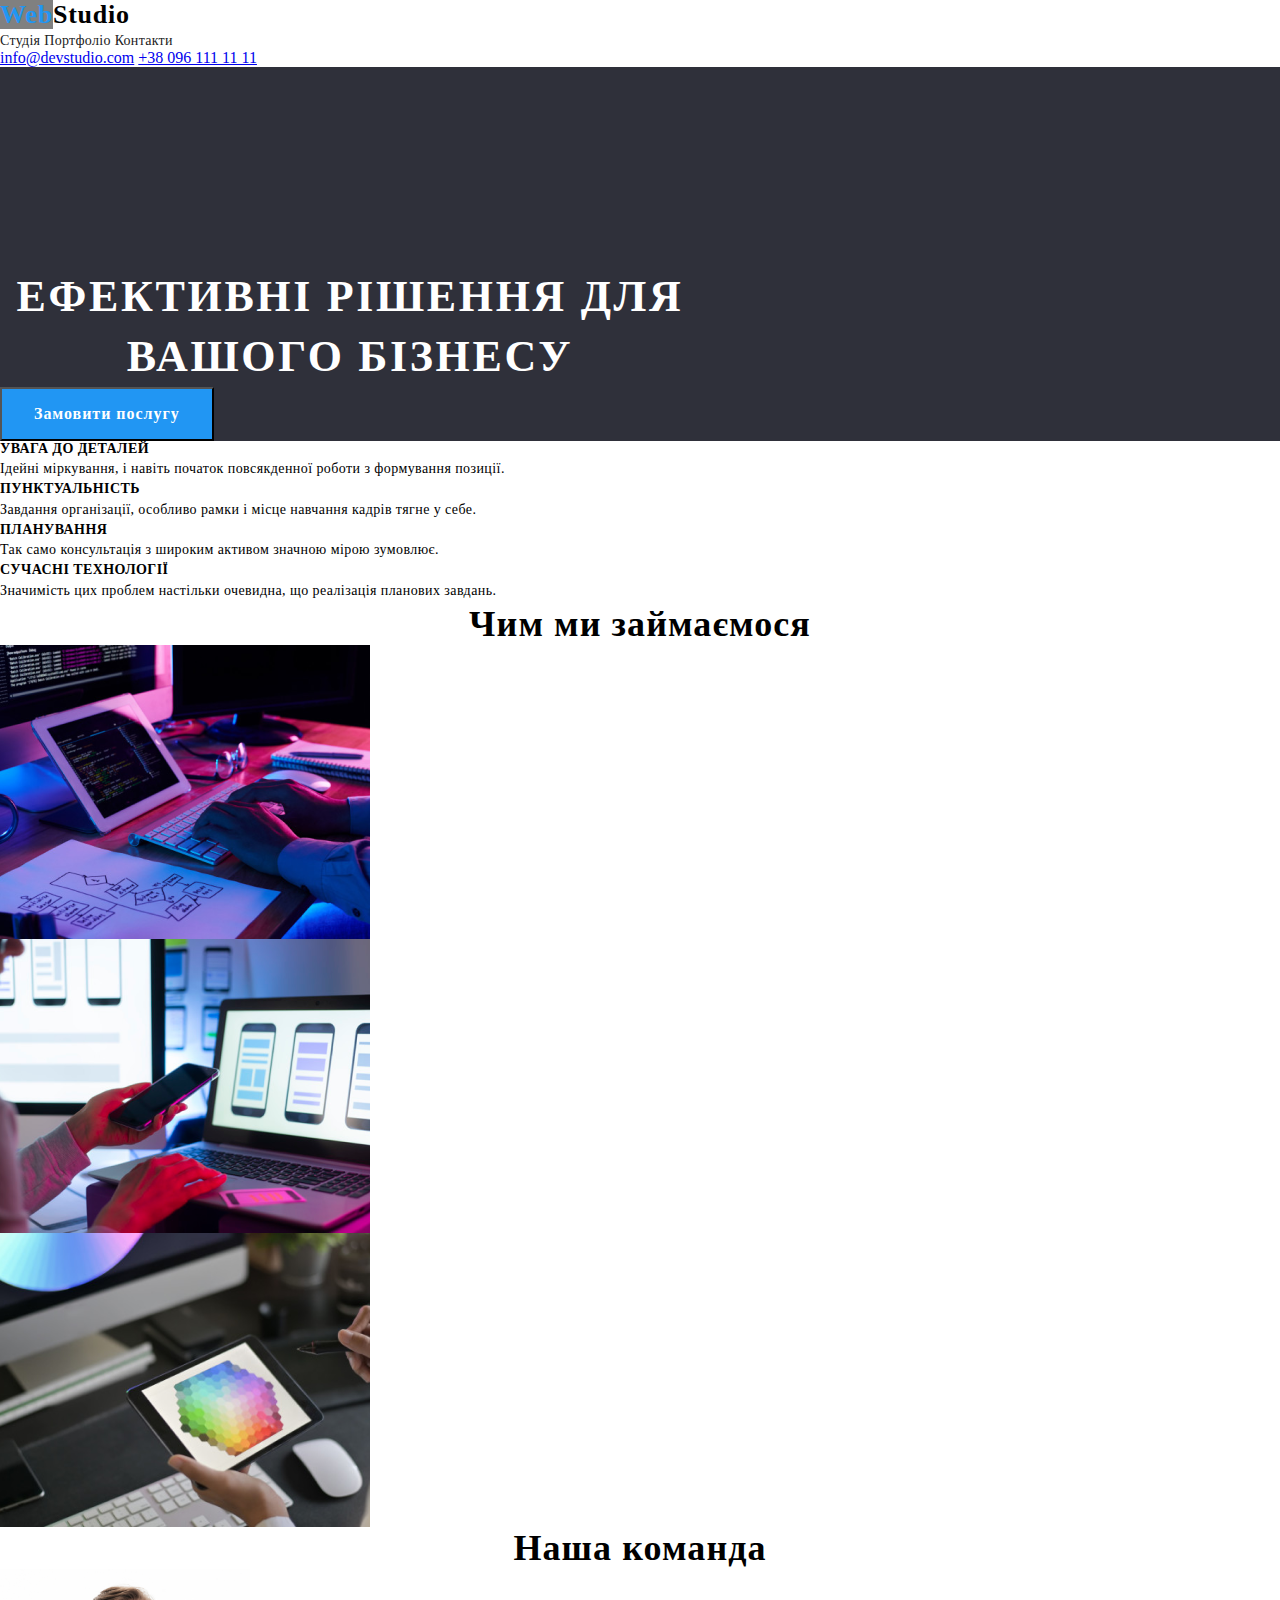
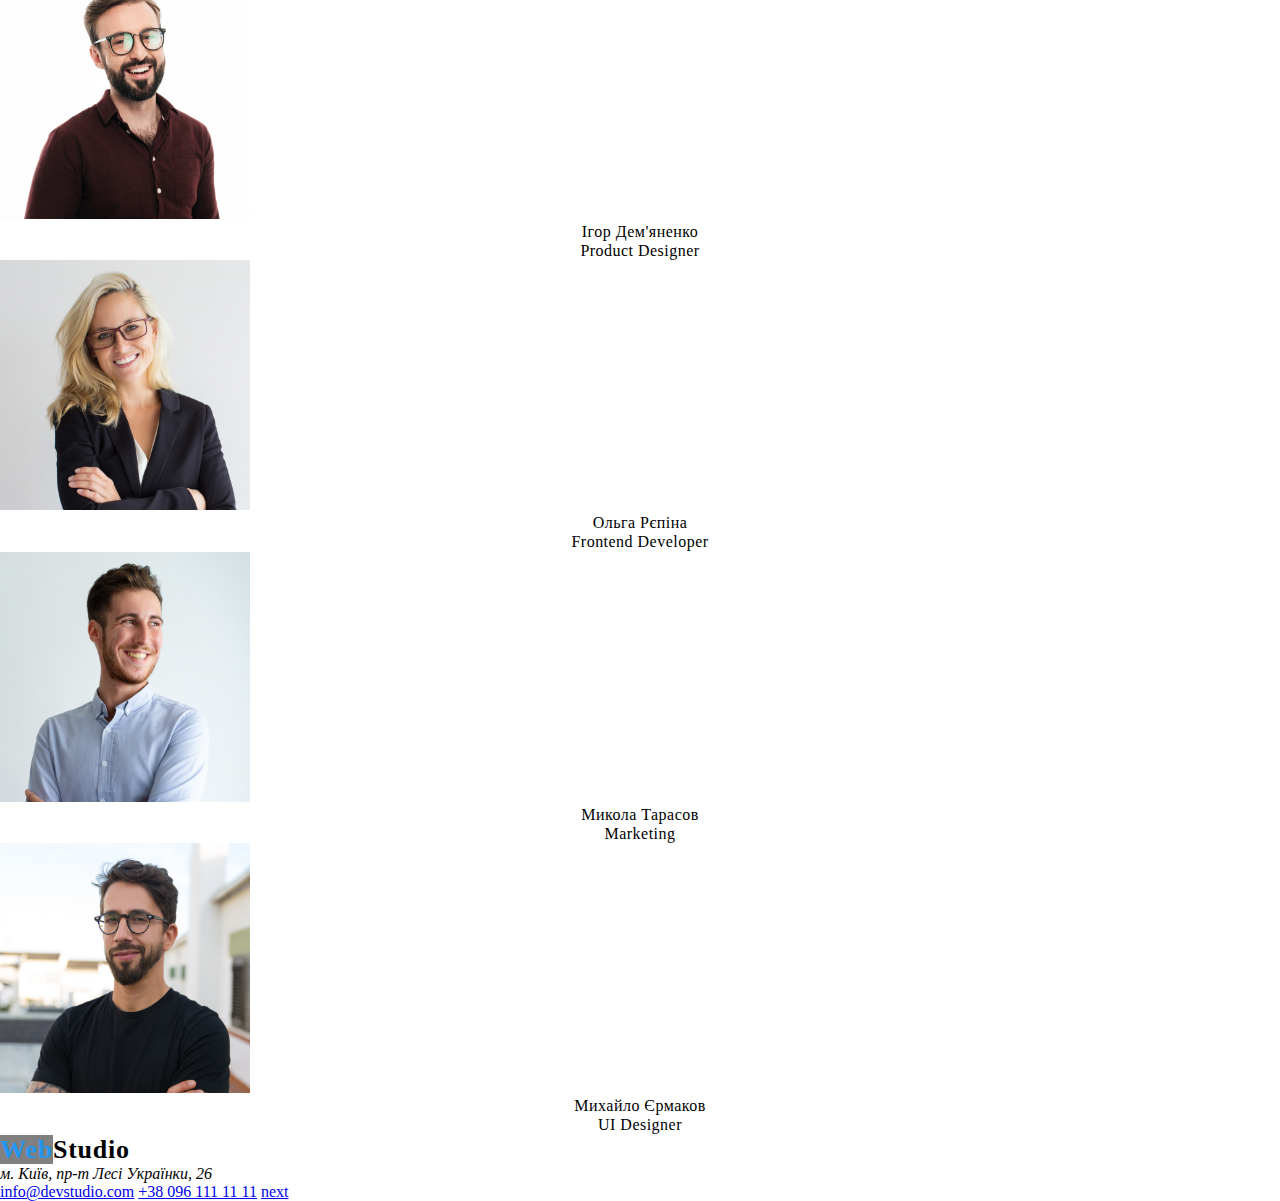
<file: index.html>
<!DOCTYPE html>
<html lang="en">
<head>
    <meta charset="UTF-8">
    <meta name="viewport" content="width=device-width, initial-scale=1.0">
    <link rel="stylesheet" href="styles.css">
    <title>Document</title>
</head>
<body>
    <header>
        <h2 class="header_container--logo"><span class="color">Web</span>Studio</h2>
        <div class="header_container">
            <nav class="header_container--nav">
                <a href="#">Студія</a>
                <a href="#">Портфоліо</a>
                <a href="#">Контакти</a>
            </nav>
        </div>
        <div class="header_contet">
            <a href="#">info@devstudio.com</a>
            <a href="#">+38 096 111 11 11</a>
        </div>
    </header>
    <main>
        <section class="flex">
            <h1 class="flex_title">Ефективні рішення для вашого бізнесу</h1>
            <button class="flex_button">Замовити послугу</button>
        </section>
        <section class="">
            <div>
                <h3 class="main_text">УВАГА ДО ДЕТАЛЕЙ</h3>
                <p class="main_text--p">Ідейні міркування, і навіть початок повсякденної роботи з формування позиції.</p>
            </div>
            <div>
                <h3 class="main_text">ПУНКТУАЛЬНІСТЬ</h3>
                <p class="main_text--p">Завдання організації, особливо рамки і місце навчання кадрів тягне у себе.</p>
            </div>
            <div>
                <h3 class="main_text">ПЛАНУВАННЯ</h3>
                <p class="main_text--p">Так само консультація з широким активом значною мірою зумовлює.</p>
            </div>
            <div>
                <h3 class="main_text">СУЧАСНІ ТЕХНОЛОГІЇ</h3>
                <p class="main_text--p">Значимість цих проблем настільки очевидна, що реалізація планових завдань.</p>
            </div>
        </section>
        <section>
                <h2 class="main_text--work">Чим ми займаємося</h2>
               <div class="photo1">
                    <img src="./img/img.png" alt="p1">
                </div>
                <div class="photo2">
                    <img src="./img/img (1).png" alt="p2">
                </div>
                <div class="photo3">
                    <img src="./img/img (2).png" alt="p3">
                </div>           
        </section>
        <section>
            <h2 class="main_team--txt">Наша команда</h2>
            <div>
                <img src="./img/img (3).png" width="250px" height="250px">
                <p class="team_txt">Ігор Дем'яненко</p>
                <p class="team_txt--p">Product Designer</p>
            </div>
            <div>
                <img src="./img/img.jpg" width="250px" height="250px">
                <p class="team_txt">Ольга Рєпіна</p>
                <p class="team_txt--p">Frontend Developer</p>
            </div>
            <div>
                <img src="./img/img (1).jpg" width="250px" height="250px">
                <p class="team_txt">Микола Тарасов</p>
                <p class="team_txt--p">Marketing</p>
            </div>
            <div>
                <img src="./img/img (2).jpg" width="250px" height="250px">
                <p class="team_txt">Михайло Єрмаков</p>
                <p class="team_txt--p">UI Designer</p>
            </div>
        </section>
    </main>
    <footer class="footer_end">
        <h2 class="header_container--logo"><span class="color">Web</span>Studio</h2>
        <address>м. Київ, пр-т Лесі Українки, 26</address>
        <a href="#">info@devstudio.com</a>
        <a href="#">+38 096 111 11 11</a>
        <a href="./second.html">next</a>
    </footer>
</body>
</html>
</file>
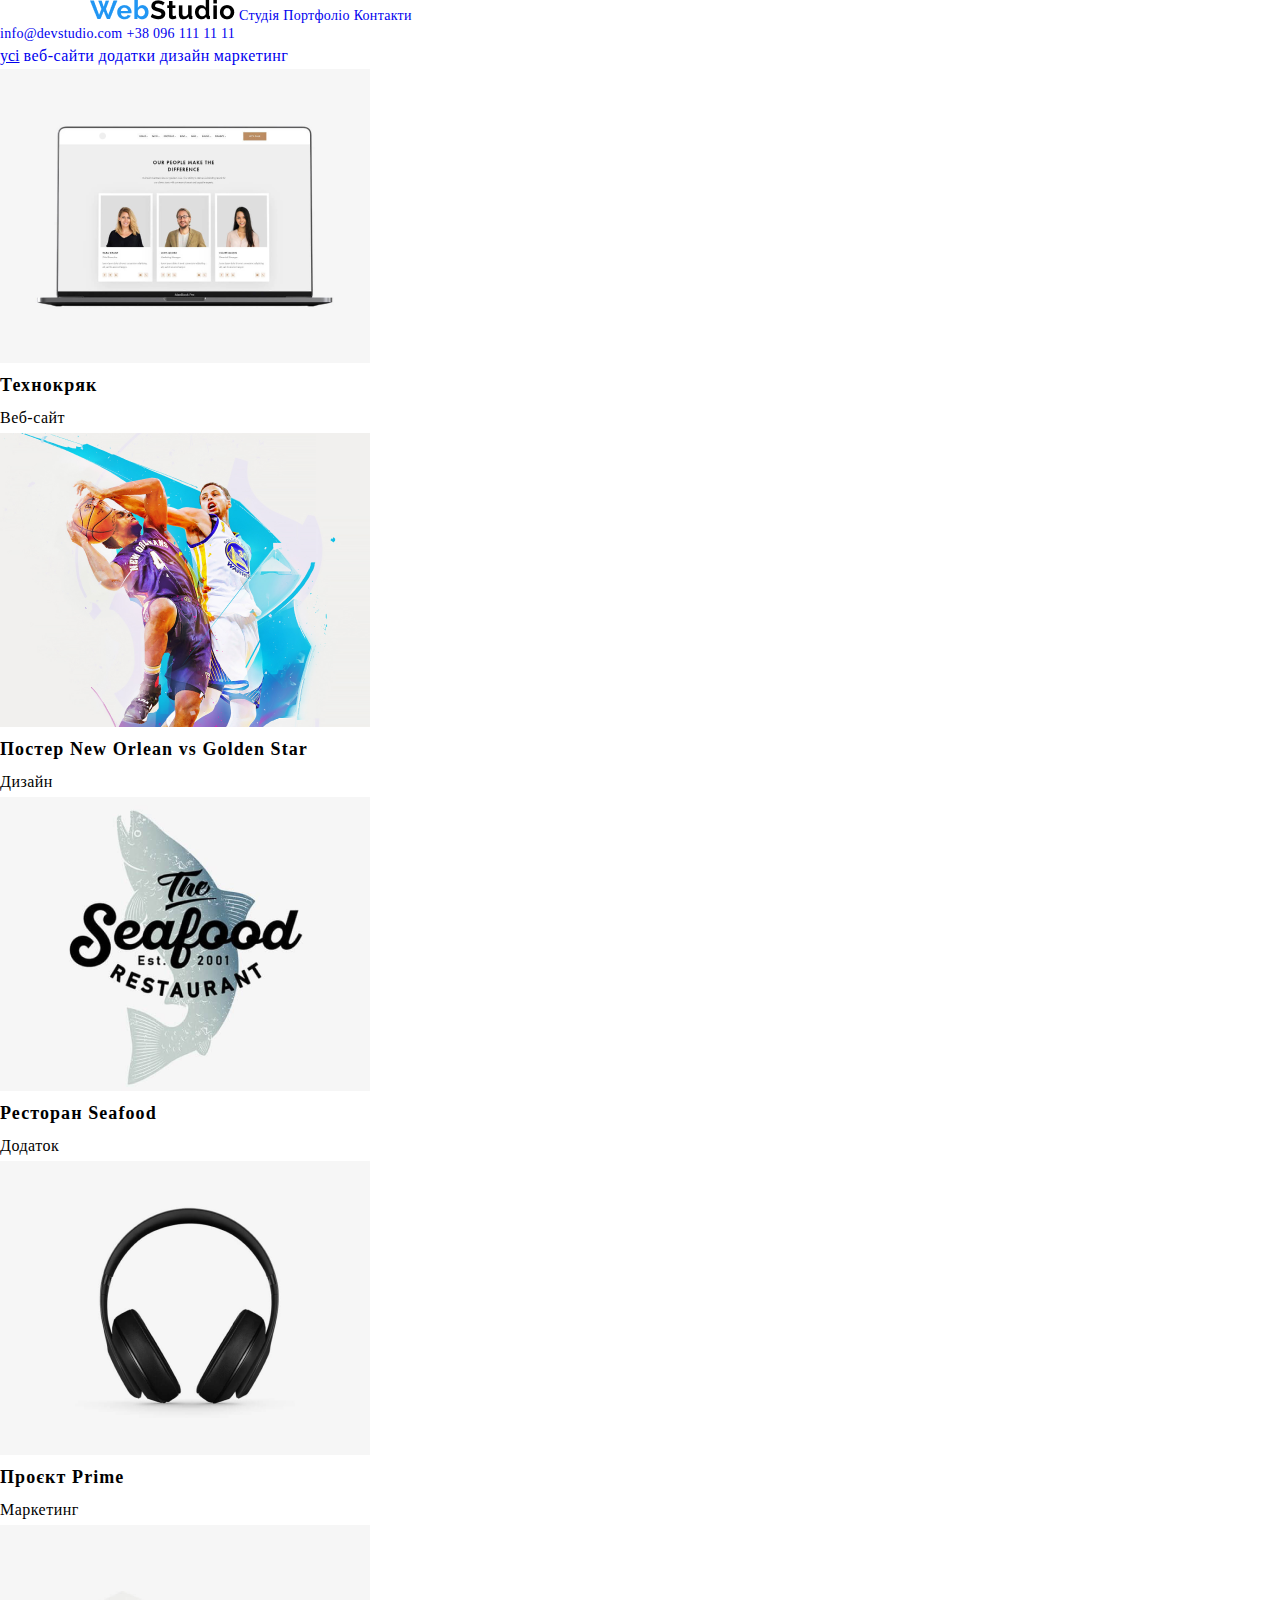
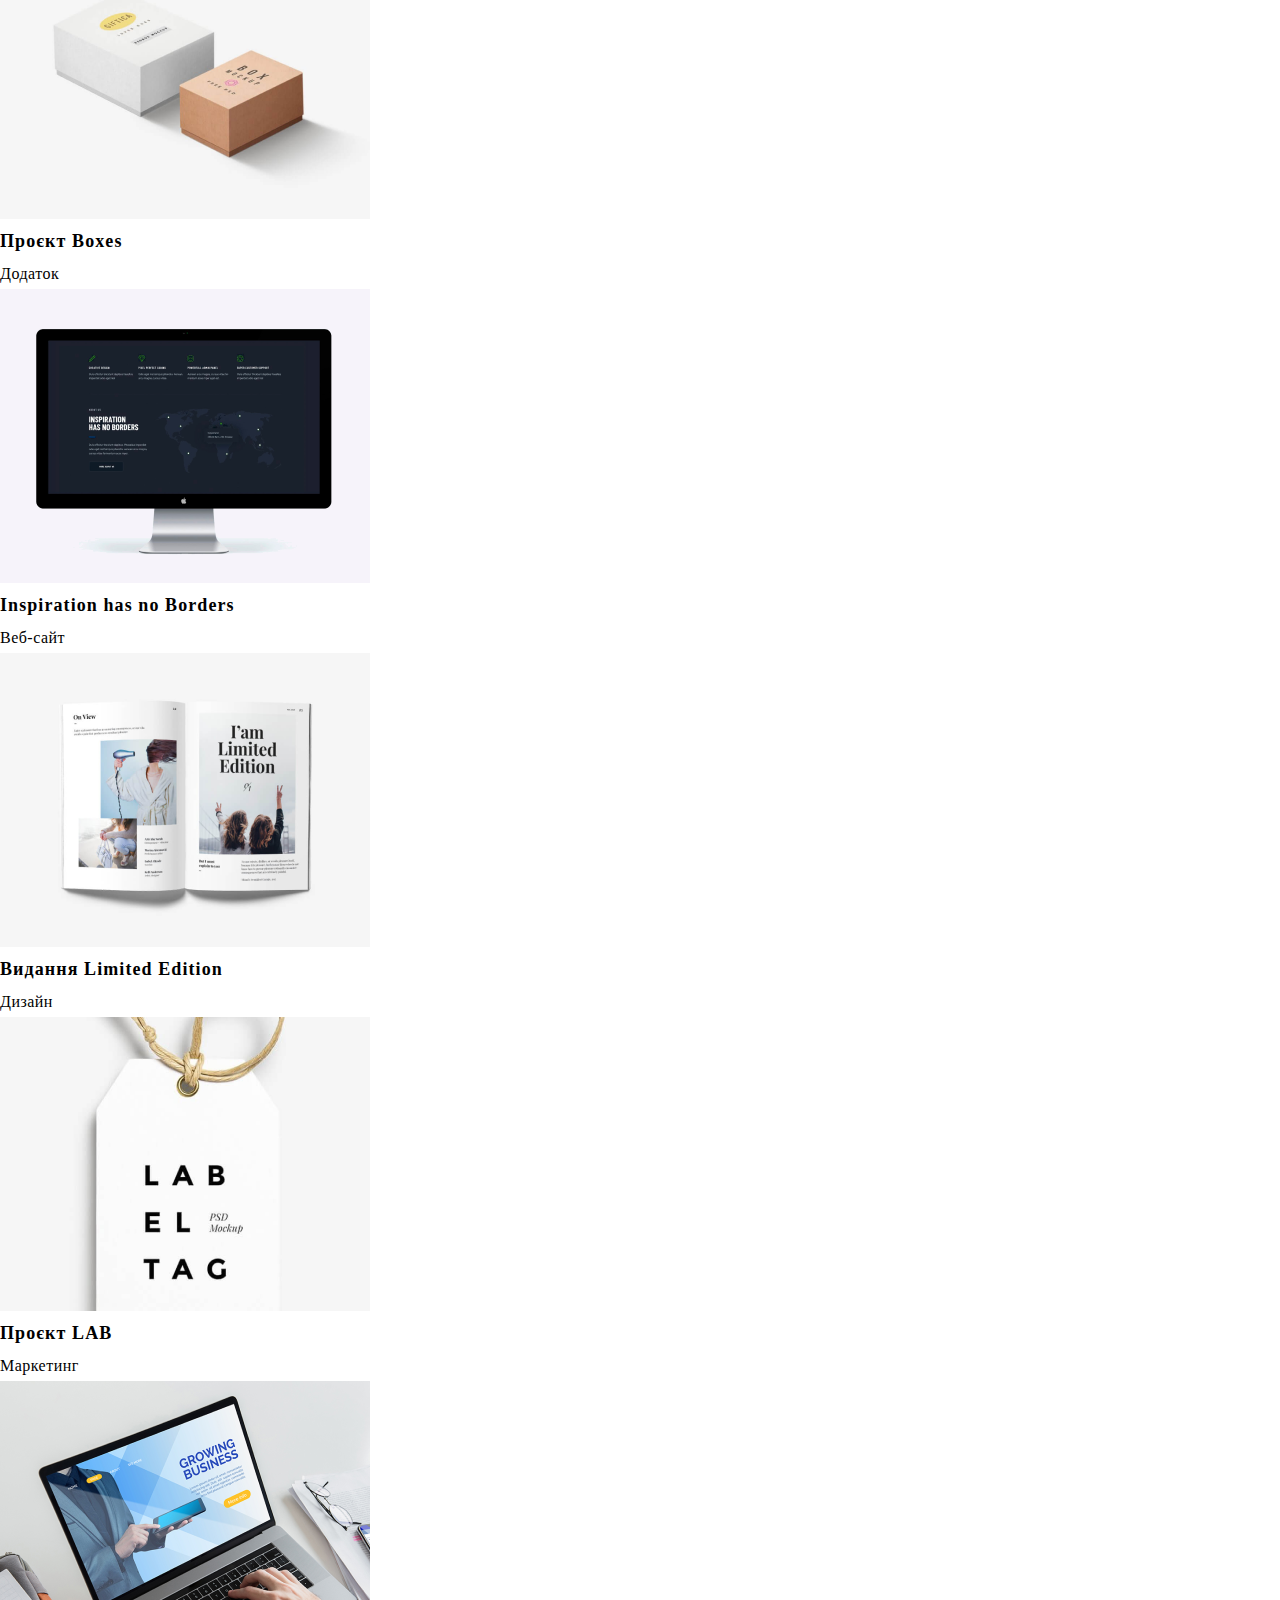
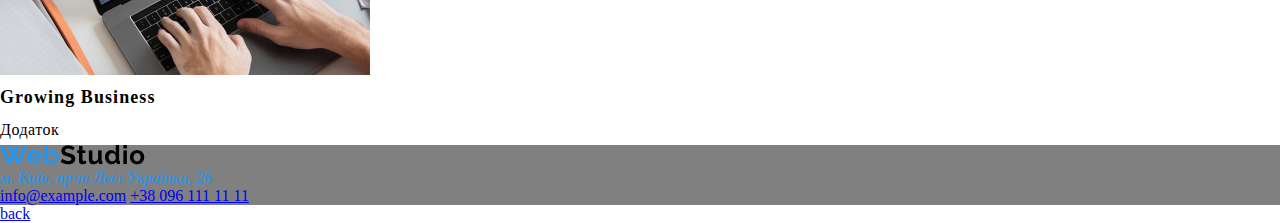
<file: second.html>
<!DOCTYPE html>
<html lang="en">
<head>
    <meta charset="UTF-8">
    <meta name="viewport" content="width=device-width, initial-scale=1.0">
    <link rel="stylesheet" href="styles.css">
    <title>page-2</title>
</head>
<body>
    <header>
        <div class="header">
            <img src="./img/WebStudio.png" alt="">
            <a class="header_link1" href="#">Студія</a>
            <a class="header_link2" href="#">Портфоліо</a>
            <a class="header_link1" href="#">Контакти</a>
        </div>
        <div>
            <a class="header_links" href="#">info@devstudio.com</a>
            <a class="header_links2" href="#">+38 096 111 11 11</a>
        </div>
    </header>
    <main>
        <section class="colum">
            <div>
            <div>
                <a class="colum_link1" href="#">усі</a>
                <a class="column_link2" href="#">веб-сайти</a>
                <a class="column_link2" href="#">додатки</a>
                <a class="column_link2" href="#">дизайн</a>
                <a class="column_link2" href="#">маркетинг</a>
            </div>
            <div>
                <img src="./img/img (4).png" alt="p9">
                <h3 class="column_title">Технокряк</h3>
                <p class="column_text">Веб-сайт</p>
            </div>
            <div>
                <img src="./img/img (6).png" alt="p8">
                <h3 class="column_title">Постер New Orlean vs Golden Star</h3>
                <p class="column_text">Дизайн</p>
            </div>
            <div>
                <img src="./img/img (5).png" alt="p7">
                <h3 class="column_title">Ресторан Seafood</h3>
                <p class="column_text">Додаток</p>
            </div>
            <div>
                <img src="./img/img (7).png" alt="p6">
                <h3 class="column_title">Проєкт Prime</h3>
                <p class="column_text">Маркетинг</p>
            </div>
            <div>
                <img src="./img/img (8).png" alt="p5">
                <h3 class="column_title">Проєкт Boxes</h3>
                <p class="column_text">Додаток</p>
            </div>
            <div>
                <img src="./img/img (12).png" alt="p4">
                <h3 class="column_title">Inspiration has no Borders</h3>
                <p class="column_text">Веб-сайт</p>
            </div>
            <div>
                <img src="./img/img (9).png" alt="p3">
                <h3 class="column_title">Видання Limited Edition</h3>
                <p class="column_text">Дизайн</p>
            </div>
            <div>
                <img src="./img/img (10).png" alt="p2">
                <h3 class="column_title">Проєкт LAB</h3>
                <p class="column_text">Маркетинг</p>
            </div>
            <div>
                <img src="./img/img (11).png" alt="p1">
                <h3 class="column_title">Growing Business</h3>
                <p class="column_text">Додаток</p>
            </div>
        </div>
        </section>
    </main>
    <footer>
        <div class="color">
            <img src="./img/WebStudio.png" alt="1">
            <address>м. Київ, пр-т Лесі Українки, 26</address>
            <a href="#">info@example.com</a>
            <a href="#">+38 096 111 11 11</a>
        </div>
        <a href="./index.html">back</a>
    </footer>
</body>
</html>
</file>
<file: styles.css>
*{
    margin: 0;
    padding: 0;
    box-sizing: border-box;
}

@import url('https://fonts.googleapis.com/css2?family=Roboto:ital,wght@0,100;0,300;0,400;0,500;0,700;0,900;1,100;1,300;1,400;1,500;1,700;1,900&display=swap');

.header {
    width: 100%;
    max-width: 1100px;
    margin: 0 auto;
}

.header_container--logo {
    font-family: Raleway;
    font-size: 26px;
    font-weight: 700;
    line-height: 30.52px;
    letter-spacing: 0.03em;
    text-align: left;
    text-underline-position: from-font;
    text-decoration-skip-ink: none;  
}

.color{
   color: #2196f3; 
}

.header_container--nav a {
    font-family: Roboto;
    font-size: 14px;
    font-weight: 500;
    line-height: 16.41px;
    letter-spacing: 0.02em;
    text-align: left;
    text-underline-position: from-font;
    text-decoration-skip-ink: none;
    text-decoration: none;
    color: #212121;
}

.header_container--nav a:hover {
    color: #2196F3;
}

.header_content a {
    font-family: Roboto;
    font-size: 14px;
    font-weight: 500;
    line-height: 16.41px;
    letter-spacing: 0.02em;
    text-align: left;
    text-underline-position: from-font;
    text-decoration-skip-ink: none;
    text-decoration: none;
    color: #757575;
}

.header_content a:hover {
    color: #2196F3;
}

.flex {
    background-color: #2F303A;
}

.flex_title {
    font-family: Roboto;
    font-size: 44px;
    font-weight: 900;
    line-height: 60px;
    letter-spacing: 0.06em;
    text-align: center;
    text-underline-position: from-font;
    text-decoration-skip-ink: none;
    color: #FFFFFF;
    text-transform: uppercase;
    width: 700px;
    padding-top: 200px;
}

    .flex_button{
        background-color: #2196F3;
        color: #FFFFFF;
        font-family: Roboto;
        font-size: 16px;
        font-weight: 700;
        line-height: 30px;
        letter-spacing: 0.06em;
        text-align: center;
        text-underline-position: from-font;
        text-decoration-skip-ink: none;
        padding: 10px 32px;
        cursor: pointer;
    }

    .main_text {
    font-family: Roboto;
    font-size: 14px;
    font-weight: 700;
    line-height: 16.41px;
    letter-spacing: 0.03em;
    text-align: left;
    text-underline-position: from-font;
    text-decoration-skip-ink: none;

    }

    .main_text--p{
    font-family: Roboto;
    font-size: 14px;
    font-weight: 400;
    line-height: 24px;
    letter-spacing: 0.03em;
    text-align: left;
    text-underline-position: from-font;
    text-decoration-skip-ink: none;

    }
    .main_text--work{
    font-family: Roboto;
    font-size: 36px;
    font-weight: 700;
    line-height: 42.19px;
    letter-spacing: 0.03em;
    text-align: center;
    text-underline-position: from-font;
    text-decoration-skip-ink: none;

    }

    .photo1{
    width: 370px;
    height: 294px;
    top: 1058px;
    left: 215px;
    gap: 0px;
    opacity: 0px;
    }

    .photo2{
    width: 370px;
    height: 294px;
    top: 1058px;
    left: 615px;
    gap: 0px;
    opacity: 0px;
    }

    .photo3{
    width: 370px;
    height: 294px;
    top: 1058px;
    left: 1015px;
    gap: 0px;
    opacity: 0px;
    }

    .main_team--txt{
    font-family: Roboto;
    font-size: 36px;
    font-weight: 700;
    line-height: 42.19px;
    letter-spacing: 0.03em;
    text-align: center;
    text-underline-position: from-font;
    text-decoration-skip-ink: none;
    }

    .team_txt{
    font-family: Roboto;
    font-size: 16px;
    font-weight: 500;
    line-height: 18.75px;
    letter-spacing: 0.03em;
    text-align: center;
    text-underline-position: from-font;
    text-decoration-skip-ink: none;
    }

    .team_txt--p{
    font-family: Roboto;
    font-size: 16px;
    font-weight: 400;
    line-height: 18.75px;
    letter-spacing: 0.03em;
    text-align: center;
    text-underline-position: from-font;
    text-decoration-skip-ink: none;
    }

    @import url('https://fonts.googleapis.com/css2?family=Roboto:ital,wght@0,100;0,300;0,400;0,500;0,700;0,900;1,100;1,300;1,400;1,500;1,700;1,900&display=swap');

.colum {
    display: flex;
    grid-template-columns: 1fr 1fr 1fr;
    grid-template-rows: 1fr 1fr 1fr;
}
.color {
    background-color: grey;
}
.column_title{
    font-family: Roboto;
    font-size: 18px;
    font-weight: 700;
    line-height: 36px;
    letter-spacing: 0.06em;
    text-align: left;
    text-underline-position: from-font;
    text-decoration-skip-ink: none;    
}
.column_text{
    font-family: Roboto;
    font-size: 16px;
    font-weight: 400;
    line-height: 30px;
    letter-spacing: 0.03em;
    text-align: left;
    text-underline-position: from-font;
    text-decoration-skip-ink: none;    
}
.column_link2{
    font-family: Roboto;
    font-size: 16px;
    font-weight: 500;
    line-height: 26px;
    letter-spacing: 0.03em;
    text-align: center;
    text-underline-position: from-font;
    text-decoration-skip-ink: none;   
    text-decoration: none; 
}
.column_link1{
    font-family: Roboto;
    font-size: 16px;
    font-weight: 500;
    line-height: 26px;
    letter-spacing: 0.03em;
    text-align: center;
    text-underline-position: from-font;
    text-decoration-skip-ink: none;  
    text-decoration: none;  
}
.header_links2{
    font-family: Roboto;
    font-size: 14px;
    font-weight: 500;
    line-height: 16.41px;
    letter-spacing: 0.02em;
    text-align: left;
    text-underline-position: from-font;
    text-decoration-skip-ink: none;  
    text-decoration: none;  
}
.header_links{
    font-family: Roboto;
    font-size: 14px;
    font-weight: 500;
    line-height: 16.41px;
    letter-spacing: 0.02em;
    text-align: left;
    text-underline-position: from-font;
    text-decoration-skip-ink: none;    
    text-decoration: none;
}
.header_link1{
    font-family: Roboto;
    font-size: 14px;
    font-weight: 500;
    line-height: 16.41px;
    letter-spacing: 0.02em;
    text-align: left;
    text-underline-position: from-font;
    text-decoration-skip-ink: none;    
    text-decoration: none;
}
.header_link2{
    font-family: Roboto;
    font-size: 14px;
    font-weight: 500;
    line-height: 16.41px;
    letter-spacing: 0.02em;
    text-align: left;
    text-underline-position: from-font;
    text-decoration-skip-ink: none;    
    text-decoration: none;
}
</file>
